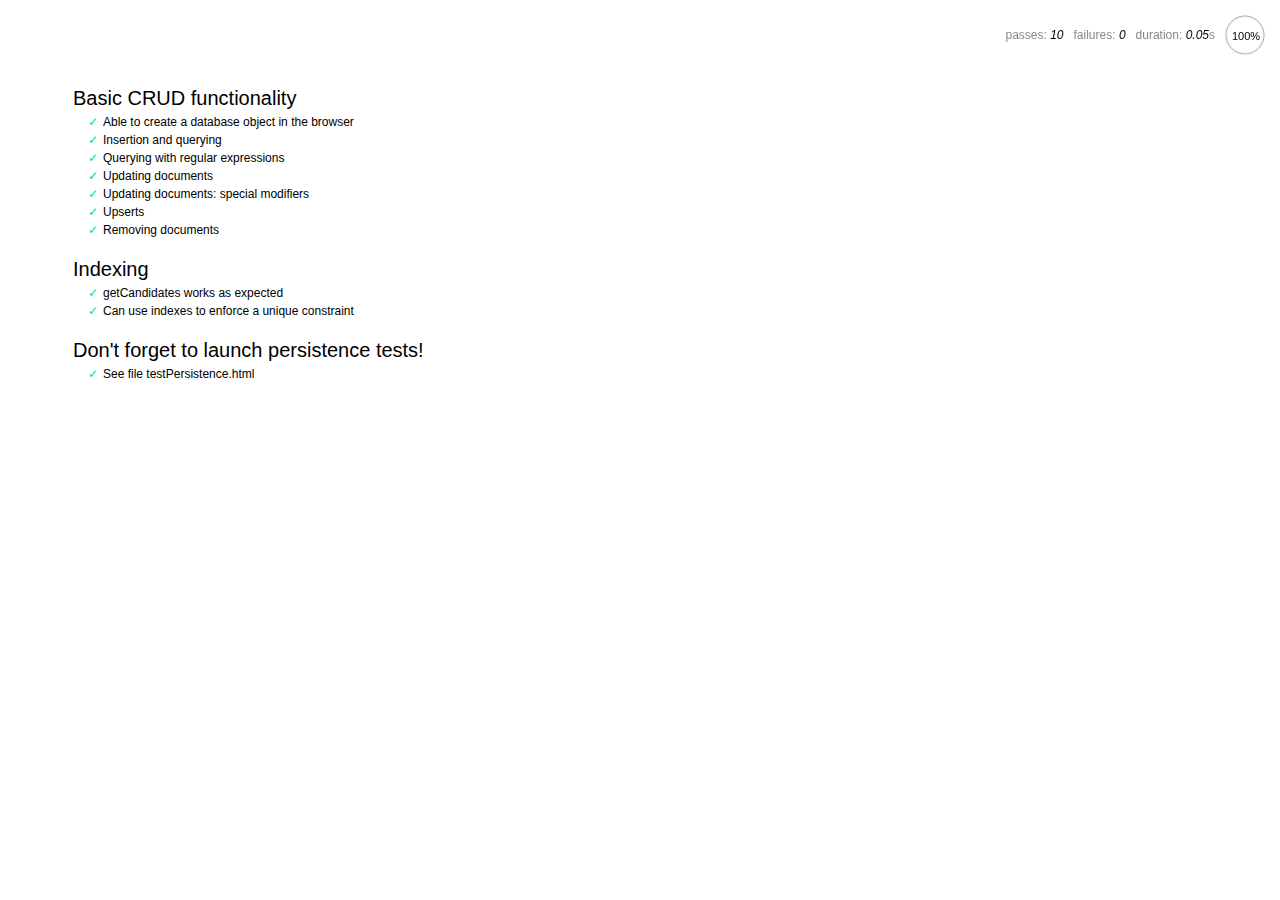
<file: servidor/node_modules/nedb/browser-version/test/index.html>
<!DOCTYPE html>
<html>
<head>
  <meta charset="utf-8">
  <title>Mocha tests for NeDB</title>
  <link rel="stylesheet" href="mocha.css">
</head>
<body>
  <div id="mocha"></div>
  <script src="jquery.min.js"></script>
  <script src="chai.js"></script>
  <script src="underscore.min.js"></script>
  <script src="mocha.js"></script>
  <script>mocha.setup('bdd')</script>
  <script src="../out/nedb.min.js"></script>
  <script src="localforage.js"></script>
  <script src="nedb-browser.js"></script>
  <script>
    mocha.checkLeaks();
    mocha.globals(['jQuery']);
    mocha.run();
  </script>
</body>
</html>
</file>
<file: servidor/node_modules/nedb/browser-version/test/mocha.css>
@charset "UTF-8";
body {
  font: 20px/1.5 "Helvetica Neue", Helvetica, Arial, sans-serif;
  padding: 60px 50px;
}

#mocha ul, #mocha li {
  margin: 0;
  padding: 0;
}

#mocha ul {
  list-style: none;
}

#mocha h1, #mocha h2 {
  margin: 0;
}

#mocha h1 {
  margin-top: 15px;
  font-size: 1em;
  font-weight: 200;
}

#mocha h1 a {
  text-decoration: none;
  color: inherit;
}

#mocha h1 a:hover {
  text-decoration: underline;
}

#mocha .suite .suite h1 {
  margin-top: 0;
  font-size: .8em;
}

#mocha h2 {
  font-size: 12px;
  font-weight: normal;
  cursor: pointer;
}

#mocha .suite {
  margin-left: 15px;
}

#mocha .test {
  margin-left: 15px;
}

#mocha .test:hover h2::after {
  position: relative;
  top: 0;
  right: -10px;
  content: '(view source)';
  font-size: 12px;
  font-family: arial;
  color: #888;
}

#mocha .test.pending:hover h2::after {
  content: '(pending)';
  font-family: arial;
}

#mocha .test.pass.medium .duration {
  background: #C09853;
}

#mocha .test.pass.slow .duration {
  background: #B94A48;
}

#mocha .test.pass::before {
  content: '✓';
  font-size: 12px;
  display: block;
  float: left;
  margin-right: 5px;
  color: #00d6b2;
}

#mocha .test.pass .duration {
  font-size: 9px;
  margin-left: 5px;
  padding: 2px 5px;
  color: white;
  -webkit-box-shadow: inset 0 1px 1px rgba(0,0,0,.2);
  -moz-box-shadow: inset 0 1px 1px rgba(0,0,0,.2);
  box-shadow: inset 0 1px 1px rgba(0,0,0,.2);
  -webkit-border-radius: 5px;
  -moz-border-radius: 5px;
  -ms-border-radius: 5px;
  -o-border-radius: 5px;
  border-radius: 5px;
}

#mocha .test.pass.fast .duration {
  display: none;
}

#mocha .test.pending {
  color: #0b97c4;
}

#mocha .test.pending::before {
  content: '◦';
  color: #0b97c4;
}

#mocha .test.fail {
  color: #c00;
}

#mocha .test.fail pre {
  color: black;
}

#mocha .test.fail::before {
  content: '✖';
  font-size: 12px;
  display: block;
  float: left;
  margin-right: 5px;
  color: #c00;
}

#mocha .test pre.error {
  color: #c00;
}

#mocha .test pre {
  display: inline-block;
  font: 12px/1.5 monaco, monospace;
  margin: 5px;
  padding: 15px;
  border: 1px solid #eee;
  border-bottom-color: #ddd;
  -webkit-border-radius: 3px;
  -webkit-box-shadow: 0 1px 3px #eee;
}

#report.pass .test.fail {
  display: none;
}

#report.fail .test.pass {
  display: none;
}

#error {
  color: #c00;
  font-size: 1.5  em;
  font-weight: 100;
  letter-spacing: 1px;
}

#stats {
  position: fixed;
  top: 15px;
  right: 10px;
  font-size: 12px;
  margin: 0;
  color: #888;
}

#stats .progress {
  float: right;
  padding-top: 0;
}

#stats em {
  color: black;
}

#stats a {
  text-decoration: none;
  color: inherit;
}

#stats a:hover {
  border-bottom: 1px solid #eee;
}

#stats li {
  display: inline-block;
  margin: 0 5px;
  list-style: none;
  padding-top: 11px;
}

code .comment { color: #ddd }
code .init { color: #2F6FAD }
code .string { color: #5890AD }
code .keyword { color: #8A6343 }
code .number { color: #2F6FAD }
</file>
